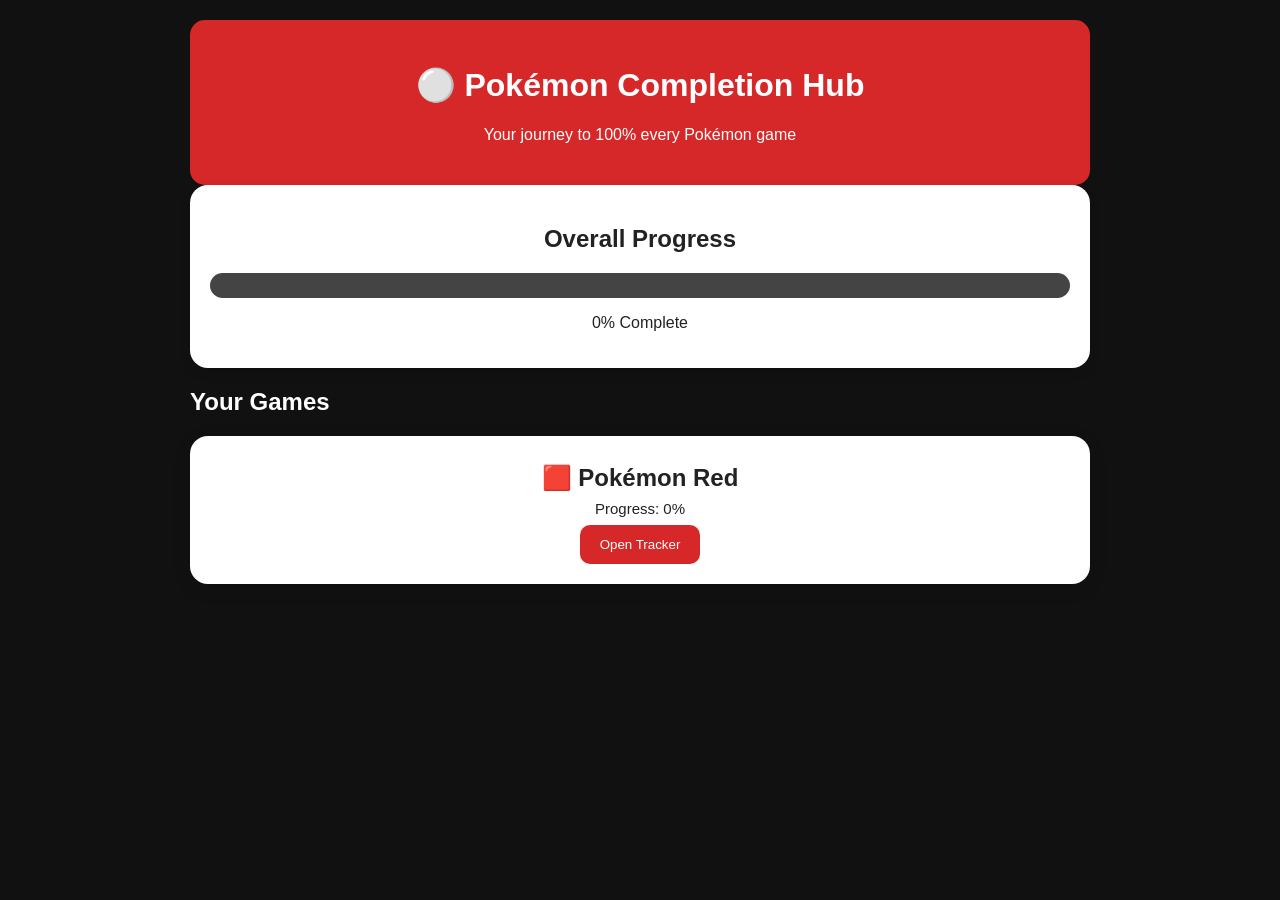
<file: index.html>
<!DOCTYPE html>
<html lang="en">
<head>
    <meta charset="UTF-8">
    <meta name="viewport" content="width=device-width, initial-scale=1.0">
    <title>Pokémon Completion Hub</title>
    <link rel="stylesheet" href="style.css">
</head>

<body>

<div class="container">

    <header>
        <h1>⚪ Pokémon Completion Hub</h1>
        <p>Your journey to 100% every Pokémon game</p>
    </header>


    <section class="dashboard">

        <h2>Overall Progress</h2>

        <div class="progress-bar">
            <div class="progress" id="overallProgress"></div>
        </div>

        <p id="percentage">0% Complete</p>

    </section>


    <section class="games">

        <h2>Your Games</h2>


        <div class="game-card">

            <h3>🟥 Pokémon Red</h3>

            <p>
                Progress:
                <span id="redProgress">
                    0%
                </span>
            </p>

<a href="red.html">
    <button>
        Open Tracker
    </button>
</a>

        </div>


    </section>


</div>


<script src="script.js"></script>

</body>
</html>
</file>
<file: style.css>
body {
    margin: 0;
    font-family: Arial, sans-serif;
    background: #111;
    color: white;
}


.container {
    max-width: 900px;
    margin: auto;
    padding: 20px;
}


header {
    background: #d62828;
    padding: 25px;
    border-radius: 15px;
    text-align: center;
}


.dashboard,
.game-card{
    color:#222;
    background:white;
    border-radius:18px;
    padding:20px;
    text-align:center;
    box-shadow:0 4px 12px rgba(0,0,0,.12);
    transition:.2s;
}

.game-card:hover{
    transform:translateY(-3px);
}


.progress-bar {

    width: 100%;
    height: 25px;
    background: #444;
    border-radius: 20px;
    overflow: hidden;

}


.progress{

height:100%;

border-radius:999px;

overflow:hidden;

}

#dexProgress{
background:linear-gradient(
90deg,
#ff3b30,
#ffcc00
);
}


button {

    background: #d62828;
    color: white;
    border: none;
    padding: 12px 20px;
    border-radius: 10px;
    cursor: pointer;

}


button:hover {

    opacity: 0.8;

}

.tracker {

margin-top:20px;

}



#pokemonList {

display:grid;
grid-template-columns:
repeat(auto-fill,minmax(200px,1fr));

gap:10px;

}



.game-card label{

display:block;

margin-top:18px;

font-weight:bold;

font-size:18px;

}


input[type="checkbox"] {

transform:scale(1.3);
margin-right:10px;

}

.pokemon-header{
    display:flex;
    flex-direction:column;
    align-items:center;
    margin-bottom:15px;
}

.pokemon-sprite{

width:120px;
height:120px;

image-rendering:pixelated;

margin-bottom:10px;

}

.game-card h3{
    margin:0;
}

.game-card p{

margin:10px 0;

}

#search{

width:100%;

padding:14px;

font-size:18px;

border-radius:10px;

border:2px solid #ddd;

margin-bottom:25px;

box-sizing:border-box;

}

.game-card{

background:white;

border-radius:18px;

padding:20px;

box-shadow:0 5px 18px rgba(0,0,0,.12);

transition:.25s;

text-align:center;

color:#222;

}

.game-card:hover{

transform:translateY(-5px);

box-shadow:0 8px 24px rgba(0,0,0,.18);

}

.pokemon-sprite{

width:120px;

height:120px;

image-rendering:pixelated;

margin-bottom:8px;

}

.pokemon-header{

display:flex;

flex-direction:column;

align-items:center;

margin-bottom:10px;

}

.game-card h3{

margin:8px 0;

font-size:24px;

}

.game-card p{

margin:8px 0;

font-size:15px;

}

.game-card label{

display:block;

margin-top:15px;

font-weight:bold;

font-size:18px;

}

.type-container{

margin:12px 0;

display:flex;

justify-content:center;

gap:8px;

flex-wrap:wrap;

}

.type{

padding:6px 12px;

border-radius:999px;

font-size:14px;

font-weight:bold;

color:white;

}

.normal{background:#A8A77A;}
.fire{background:#EE8130;}
.water{background:#6390F0;}
.electric{background:#F7D02C;color:black;}
.grass{background:#7AC74C;}
.ice{background:#96D9D6;color:black;}
.fighting{background:#C22E28;}
.poison{background:#A33EA1;}
.ground{background:#E2BF65;color:black;}
.flying{background:#A98FF3;}
.psychic{background:#F95587;}
.bug{background:#A6B91A;}
.rock{background:#B6A136;}
.ghost{background:#735797;}
.dragon{background:#6F35FC;}

.filter-bar{

display:flex;

flex-wrap:wrap;

gap:10px;

margin-bottom:25px;

justify-content:center;

}
.filter-btn{

padding:10px 18px;

border:none;

border-radius:999px;

background:#444;

color:white;

cursor:pointer;

font-weight:bold;

transition:.2s;

}
.filter-btn:hover{

background:#666;

}
.filter-btn.active{

background:#e53935;

}
</file>
